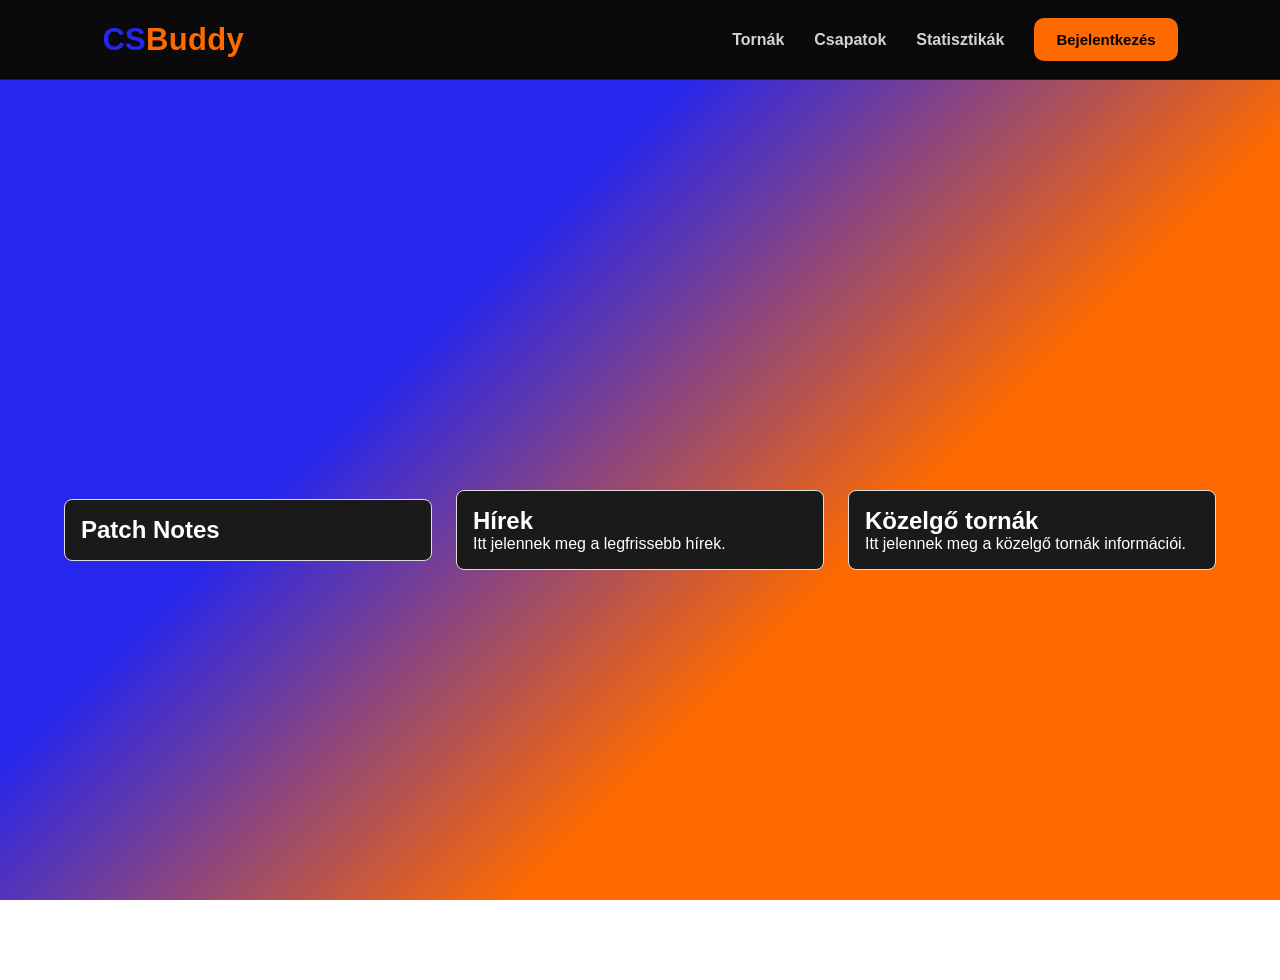
<file: index.html>
<!DOCTYPE html>
<html lang="hu">

<head>
  <meta charset="UTF-8">
  <meta name="viewport" content="width=device-width, initial-scale=1.0">
  <link rel="icon" type="image/x-icon" href="./images/csbuddylogo.png">
  <title>CSBuddy</title>
  <link rel="stylesheet" href="style.css">
  <script src="common.js" defer> </script>
  <script src="main.js" defer> </script>
</head>

<body>
  <div id="loader" class="loader"></div>
  <header>
    <a href="./index.html" id="csbuddynav">
      <span class="logo-cs">CS</span><span class="logo-buddy">Buddy</span>
    </a>
    <nav>
      <a class="nav-link" href="./torna.html">Tornák</a>
      <a class="nav-link" href="./csapatok.html">Csapatok</a>
      <a class="nav-link" href="./statisztikak.html">Statisztikák</a>
      <button id="loginBtn">Bejelentkezés</button>
    </nav>
  </header>
  <main class="indexMain">

    <div class="indexContent">
      <div class="indexSection" id="patchNotes">
        <h2>Patch Notes</h2>
      </div>
      <div class="indexSection" id="news">
        <h2>Hírek</h2>
        <p>Itt jelennek meg a legfrissebb hírek.</p>
      </div>
      <div class="indexSection" id="upcomingTournaments">
        <h2>Közelgő tornák</h2>
        <p>Itt jelennek meg a közelgő tornák információi.</p>
      </div>



      <!--TODO LIST
      - NEWS
      - UPCOMING TOURNAMENTS
      - LINEUP ÉS CALLOUT GYAKORLÓ SUBOLDAL
        -->

  </main>
</body>

</html>
</file>
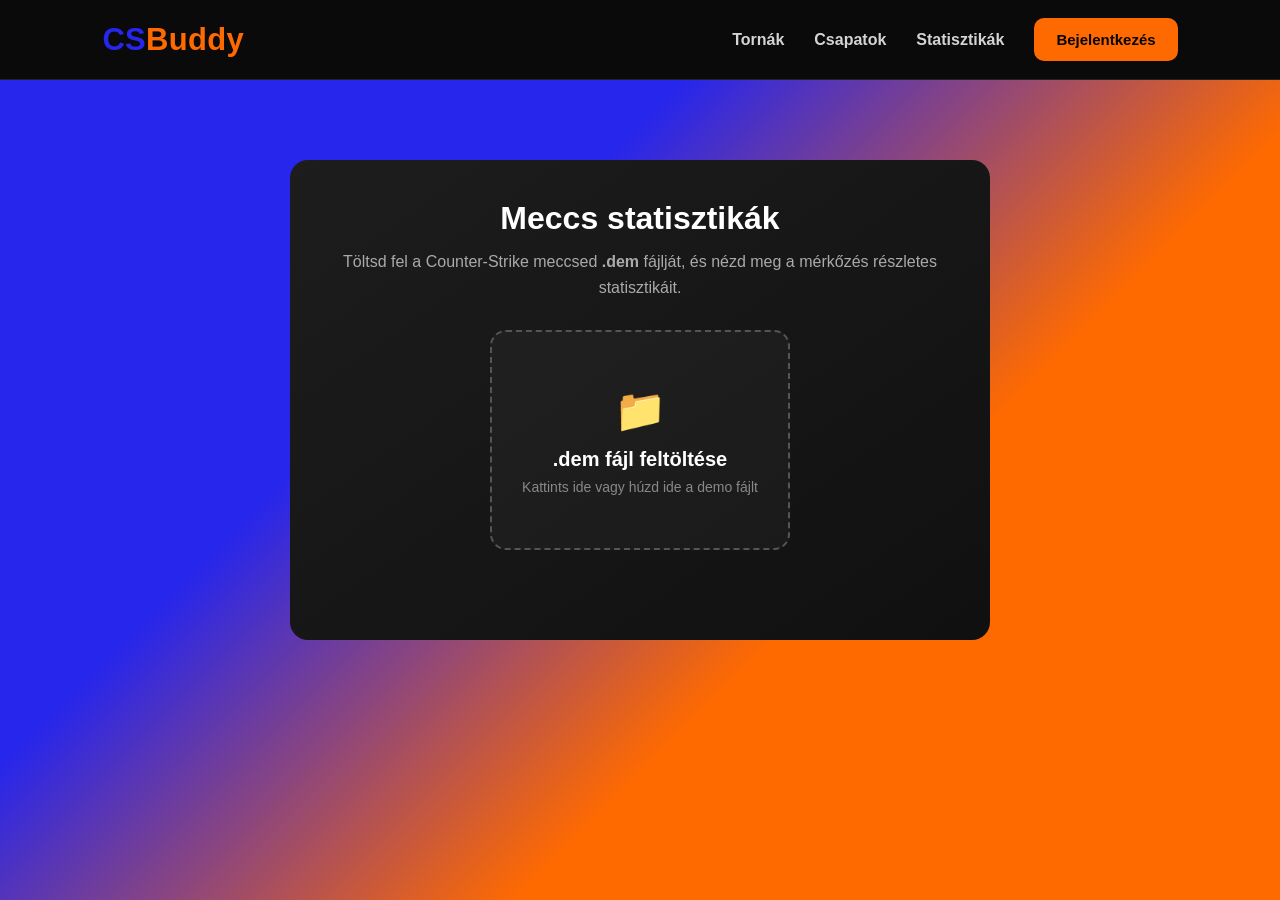
<file: statisztikak.html>
<!doctype html>
<html lang="hu">
  <head>
    <meta charset="UTF-8" />
    <meta name="viewport" content="width=device-width, initial-scale=1.0" />
    <link rel="icon" type="image/x-icon" href="./images/csbuddylogo.png" />
    <title>CSBuddy - Stats</title>
    <link rel="stylesheet" href="style.css" />
    <script src="common.js" defer></script>
  </head>

  <body>
    <div id="loader" class="loader"></div>

    <header>
      <a href="./index.html" id="csbuddynav">
        <span class="logo-cs">CS</span><span class="logo-buddy">Buddy</span>
      </a>

      <nav>
        <a class="nav-link" href="./torna.html">Tornák</a>
        <a class="nav-link" href="./csapatok.html">Csapatok</a>
        <a class="nav-link" href="./statisztikak.html">Statisztikák</a>
        <button id="loginBtn">Bejelentkezés</button>
      </nav>
    </header>

    <main>
      <section class="demo-upload">
        <h2>Meccs statisztikák</h2>

        <p>
          Töltsd fel a Counter-Strike meccsed <strong>.dem</strong> fájlját, és
          nézd meg a mérkőzés részletes statisztikáit.
        </p>

        <label for="demoFile" class="upload-label">
          <span class="upload-icon">📁</span>
          <span class="upload-title">.dem fájl feltöltése</span>
          <span class="upload-subtitle">
            Kattints ide vagy húzd ide a demo fájlt
          </span>
        </label>

        <input type="file" id="demoFile" name="demoFile" accept=".dem" hidden />

        <p id="selectedFile" class="selected-file"></p>
      </section>
    </main>
  </body>
</html>
</file>
<file: style.css>
* {
  margin: 0;
  padding: 0;
  box-sizing: border-box;
}

html {
  scroll-behavior: smooth;
}

#loader {
  position: fixed;
  top: 50%;
  left: 50%;
  transform: translate(-50%, -50%);
  z-index: 9999;

  width: 60px;
  aspect-ratio: 2;
  --_g: no-repeat radial-gradient(circle closest-side, #ff6a00 90%, #0000);
  background:
    var(--_g) 0%   50%,
    var(--_g) 50%  50%,
    var(--_g) 100% 50%;
  background-size: calc(100%/3) 50%;
  animation: l3 1s infinite linear;
}

body.loading::before {
  content: "";
  position: fixed;
  inset: 0;
  background: #000;
  z-index: 9998;
}

body.loading {
  overflow: hidden;
}

@keyframes l3 {
  20% { background-position: 0%   0%, 50%  50%, 100%  50% }
  40% { background-position: 0% 100%, 50%   0%, 100%  50% }
  60% { background-position: 0%  50%, 50% 100%, 100%   0% }
  80% { background-position: 0%  50%, 50%  50%, 100% 100% }
}

body {
  font-family: Arial, Helvetica, sans-serif;
  background: linear-gradient(135deg, #2626ec 0%, #2626ec 35%, #ff6a00 65%, #ff6a00 100%);
  background-attachment: fixed;
  color: #ffffff;
  min-height: 100vh;
}

header {
  width: 100%;
  height: 80px;
  padding: 0 8%;

  display: flex;
  align-items: center;
  justify-content: space-between;

  background: #0a0a0a;
  border-bottom: 1px solid #222222;

  position: sticky;
  top: 0;
  z-index: 100;
}

header #csbuddynav {
  display: inline-flex;
  align-items: center;

  font-size: 31px;
  font-weight: 700;
  letter-spacing: 0.3px;
  text-decoration: none;

  transition: filter 0.2s ease;
}

header #csbuddynav:hover {
  filter: brightness(1.2);
}

.logo-cs {
  color: #2626ec;
}

.logo-buddy {
  color: #ff6a00;
}

nav {
  display: flex;
  align-items: center;
  gap: 30px;
}

nav .nav-link {
  position: relative;
  color: #d4d4d4;
  text-decoration: none;
  font-size: 16px;
  font-weight: 600;
  transition: color 0.25s ease;
}

nav .nav-link:hover {
  color: #ff6a00;
}

nav .nav-link::after {
  content: "";
  position: absolute;
  left: 0;
  bottom: -7px;

  width: 0;
  height: 2px;

  background: #ff6a00;
  transition: width 0.25s ease;
}

nav .nav-link:hover::after {
  width: 100%;
}

#loginBtn {
  border: 2px solid #ff6a00;
  outline: none;
  padding: 11px 20px;

  border-radius: 10px;

  background: #ff6a00;
  color: #050505;

  font-size: 15px;
  font-weight: 700;

  cursor: pointer;

  transition:
    background 0.25s ease,
    color 0.25s ease,
    transform 0.25s ease,
    box-shadow 0.25s ease;
}

#loginBtn:hover {
  background: transparent;
  color: #ff6a00;

  transform: translateY(-2px);

  box-shadow: 0 8px 20px rgba(255, 106, 0, 0.25);
}

#loginBtn:active {
  transform: translateY(0);
}

@media (max-width: 650px) {
  header {
    height: auto;
    min-height: 80px;
    padding: 18px 5%;

    flex-direction: column;
    gap: 18px;
  }

  nav {
    width: 100%;
    justify-content: center;
    flex-wrap: wrap;
    gap: 18px;
  }

  header h1 {
    font-size: 26px;
  }

  nav a,
  #loginBtn {
    font-size: 14px;
  }
}

.indexMain {
  display: flex;
  flex-direction: column;
  align-items: center;
  justify-content: center;
  min-height: 60vh;
  height: 100vh;
  box-sizing: border-box;
}

.indexContent {
  display: flex;
  flex-direction: row;
  justify-content: center;
  flex-wrap: wrap;
  gap: 1.5rem;
  min-width: 90vw;
  min-height: 60vh;
  max-height: 80vh;
  flex: 1;
  align-items: center;
}

.indexSection {
  background: #1a1a1a;
  flex: 1 1 280px;
  padding: 1rem;
  border: 1px solid #ddd;
  border-radius: 8px;
  box-sizing: border-box;
  max-height: 70vh;
  overflow-y: auto;
}

/* 

=========================================================


TORNA SUB OLDAL 



=========================================================


*/

#tornaBody {
  width: 100%;
  min-height: calc(100vh - 80px);

  display: flex;
  justify-content: center;
  align-items: flex-start;

  padding: 60px 5% 80px;
}

.maintorna {
  width: min(700px, 100%);
  min-height: 380px;

  margin-top: 20px;
  padding: 50px;

  display: flex;
  flex-direction: column;
  align-items: center;
  justify-content: center;

  background: linear-gradient(145deg, #202020, #111111);

  border: 1px solid #333;
  border-radius: 18px;

  box-shadow: 0 20px 60px rgba(0, 0, 0, 0.4);

  position: relative;
  overflow: hidden;
}

.maintorna::before {
  content: "";

  position: absolute;

  top: 0;
  left: 10%;

  width: 80%;
  height: 2px;

  background: #ff6a00;

  box-shadow: 0 0 25px rgba(255, 106, 0, 0.7);
}

#tornaBtn {
  border: 2px solid #ff6a00;
  outline: none;

  padding: 13px 26px;

  border-radius: 10px;

  background: #ff6a00;
  color: #050505;

  font-size: 15px;
  font-weight: 700;

  cursor: pointer;

  transition:
    background 0.25s ease,
    color 0.25s ease,
    transform 0.25s ease,
    box-shadow 0.25s ease;
}

#tornaBtn:hover {
  background: transparent;
  color: #ff6a00;

  transform: translateY(-2px);

  box-shadow: 0 8px 25px rgba(255, 106, 0, 0.25);
}

#tornaBtn:active {
  transform: translateY(0);
}

.torna-form {
  width: min(850px, 100%);

  margin: 20px auto 0;
  padding: 40px;

  background: linear-gradient(145deg, #1d1d1d, #101010);

  border: 1px solid #333;
  border-radius: 18px;

  box-shadow: 0 25px 70px rgba(0, 0, 0, 0.45);

  position: relative;
  overflow: hidden;
}

.torna-form::before {
  content: "";

  position: absolute;

  top: 0;
  left: 0;

  width: 100%;
  height: 3px;

  background: #ff6a00;

  box-shadow: 0 0 20px rgba(255, 106, 0, 0.6);
}

.torna-form-header {
  margin-bottom: 35px;
}

.torna-form-kicker {
  display: block;

  margin-bottom: 8px;

  color: #ff6a00;

  font-size: 11px;
  font-weight: 800;

  letter-spacing: 2.5px;
}

#tornaFormTitle {
  margin: 0 0 8px;

  color: #ffffff;

  font-size: 30px;
  font-weight: 800;
}

#tornaFormSubtitle {
  max-width: 650px;

  margin: 0;

  color: #888;

  font-size: 14px;
  line-height: 1.6;
}

.torna-form-fields {
  display: flex;
  flex-direction: column;

  gap: 22px;
}

.form-field {
  display: flex;
  flex-direction: column;

  gap: 8px;
}

.form-label {
  color: #dedede;

  font-size: 13px;
  font-weight: 700;

  letter-spacing: 0.2px;
}

.optional-label {
  color: #666;

  font-size: 11px;
  font-weight: 400;
}

.form-row {
  display: grid;

  grid-template-columns: repeat(2, minmax(0, 1fr));

  gap: 20px;
}

.torna-input,
.torna-textarea {
  width: 100%;

  border: 1px solid #383838;
  outline: none;

  border-radius: 9px;

  background: #111111;
  color: #ffffff;

  font-family: Arial, Helvetica, sans-serif;
  font-size: 14px;

  transition:
    border-color 0.2s ease,
    background 0.2s ease,
    box-shadow 0.2s ease;
}

.torna-input {
  height: 46px;

  padding: 0 14px;
}

.torna-textarea {
  min-height: 120px;

  padding: 13px 14px;

  resize: vertical;
}

.torna-input::placeholder,
.torna-textarea::placeholder {
  color: #555;
}

.torna-input:hover,
.torna-textarea:hover {
  border-color: #555;
}

.torna-input:focus,
.torna-textarea:focus {
  border-color: #ff6a00;

  background: #151515;

  box-shadow: 0 0 0 3px rgba(255, 106, 0, 0.1);
}

.team-inputs {
  margin-top: 5px;
  padding-top: 25px;

  display: grid;

  grid-template-columns: repeat(2, minmax(0, 1fr));

  gap: 15px;

  border-top: 1px solid #292929;
}

.team-inputs h3 {
  grid-column: 1 / -1;

  margin: 0 0 3px;

  color: #ffffff;

  font-size: 18px;
  font-weight: 700;
}

.team-input {
  padding: 15px;

  background: #151515;

  border: 1px solid #292929;
  border-radius: 10px;

  transition:
    border-color 0.2s ease,
    background 0.2s ease,
    transform 0.2s ease;
}

.team-input:hover {
  border-color: #444;

  background: #181818;

  transform: translateY(-1px);
}

.team-label {
  display: flex;

  align-items: center;

  gap: 8px;

  margin-bottom: 8px;
}

.team-number {
  width: 27px;
  height: 27px;

  display: inline-flex;

  align-items: center;
  justify-content: center;

  flex-shrink: 0;

  border-radius: 6px;

  background: #242424;

  color: #ff6a00;

  font-size: 10px;
  font-weight: 800;
}

.team-name {
  width: 100%;
}

.form-buttons {
  display: flex;

  align-items: center;

  gap: 10px;

  margin-top: 35px;
  padding-top: 25px;

  border-top: 1px solid #292929;
}

.torna-primary-btn,
.torna-secondary-btn,
.torna-cancel-btn {
  min-height: 44px;

  padding: 0 18px;

  border-radius: 9px;

  font-family: Arial, Helvetica, sans-serif;
  font-size: 13px;
  font-weight: 700;

  cursor: pointer;

  transition:
    background 0.2s ease,
    color 0.2s ease,
    border-color 0.2s ease,
    transform 0.2s ease,
    box-shadow 0.2s ease;
}

.torna-primary-btn {
  display: flex;

  align-items: center;
  justify-content: center;

  gap: 8px;

  margin-left: auto;

  border: 2px solid #ff6a00;

  background: #ff6a00;
  color: #050505;
}

.torna-primary-btn:hover {
  background: transparent;
  color: #ff6a00;

  transform: translateY(-2px);

  box-shadow: 0 8px 20px rgba(255, 106, 0, 0.25);
}

.torna-primary-btn:active {
  transform: translateY(0);
}

.torna-secondary-btn {
  border: 1px solid #444;

  background: #202020;
  color: #ddd;
}

.torna-secondary-btn:hover {
  border-color: #ff6a00;

  background: #181818;
  color: #ff6a00;
}

.torna-cancel-btn {
  border: 1px solid #333;

  background: transparent;
  color: #777;
}

.torna-cancel-btn:hover {
  border-color: #666;

  color: #ddd;
}

.button-icon {
  font-size: 18px;
  line-height: 1;
}

/* 
   LÉTREHOZOTT TORNA

    */

.torna {
  width: min(850px, 100%);

  margin: 20px auto 0;
  padding: 35px;

  background: linear-gradient(145deg, #191919, #111111);

  border: 1px solid #333;
  border-radius: 18px;

  box-shadow: 0 25px 70px rgba(0, 0, 0, 0.4);

  position: relative;
  overflow: hidden;
}

.torna::before {
  content: "";

  position: absolute;

  top: 0;
  left: 0;

  width: 100%;
  height: 3px;

  background: #ff6a00;

  box-shadow: 0 0 20px rgba(255, 106, 0, 0.5);
}

.torna h2 {
  margin: 0 0 15px;

  color: #ffffff;

  font-size: 30px;
  font-weight: 800;
}

.torna p {
  margin-bottom: 8px;

  color: #aaa;

  line-height: 1.6;
}

.torna strong {
  color: #ddd;
}

.torna h3 {
  margin-top: 25px;
  margin-bottom: 10px;

  color: #ff6a00;

  font-size: 18px;
}

.torna ul {
  padding-left: 20px;

  color: #ccc;

  line-height: 1.8;
}

/* 
   RESPONSIVE MENŐ OLDAL
    */

@media (max-width: 700px) {
  #tornaBody {
    padding: 30px 4% 50px;
  }

  .torna-form {
    padding: 30px 22px;
  }

  .form-row {
    grid-template-columns: 1fr;
  }

  .team-inputs {
    grid-template-columns: 1fr;
  }

  .form-buttons {
    flex-direction: column;

    align-items: stretch;
  }

  .torna-primary-btn {
    margin-left: 0;
  }

  .torna-primary-btn,
  .torna-secondary-btn,
  .torna-cancel-btn {
    width: 100%;
  }

  #tornaFormTitle {
    font-size: 25px;
  }
}

@media (max-width: 450px) {
  #tornaBody {
    padding-left: 15px;
    padding-right: 15px;
  }

  .maintorna {
    min-height: 300px;

    padding: 30px 20px;
  }

  .torna-form {
    padding: 25px 16px;
  }

  #tornaFormTitle {
    font-size: 22px;
  }

  .torna-form-kicker {
    font-size: 10px;
  }
}
/* 
=========================================================


  CSAPATOK SUB OLDAL 



=========================================================
 */
#csapatoBody {
  width: 100%;
  min-height: calc(100vh - 80px);
 
  display: flex;
  justify-content: center;
  align-items: flex-start;
 
  padding: 60px 5% 80px;
}
 
.maincsapatok {
  width: min(700px, 100%);
  min-height: 380px;
 
  margin-top: 20px;
  padding: 50px;
 
  display: flex;
  flex-direction: column;
  align-items: center;
  justify-content: center;
 
  background: linear-gradient(145deg, #202020, #111111);
 
  border: 1px solid #333;
  border-radius: 18px;
 
  box-shadow: 0 20px 60px rgba(0, 0, 0, 0.4);
 
  position: relative;
  overflow: hidden;
}
 
.maincsapatok::before {
  content: "";
 
  position: absolute;
 
  top: 0;
  left: 10%;
 
  width: 80%;
  height: 2px;
 
  background: #ff6a00;
 
  box-shadow: 0 0 25px rgba(255, 106, 0, 0.7);
}
 
#csapatBtn {
  border: 2px solid #ff6a00;
  outline: none;
 
  padding: 13px 26px;
 
  border-radius: 10px;
 
  background: #ff6a00;
  color: #050505;
 
  font-size: 15px;
  font-weight: 700;
 
  cursor: pointer;
 
  transition:
    background 0.25s ease,
    color 0.25s ease,
    transform 0.25s ease,
    box-shadow 0.25s ease;
}
 
#csapatBtn:hover {
  background: transparent;
  color: #ff6a00;
 
  transform: translateY(-2px);
 
  box-shadow: 0 8px 25px rgba(255, 106, 0, 0.25);
}
 
#csapatBtn:active {
  transform: translateY(0);
}
 
.csapat-form {
  width: min(850px, 100%);
 
  margin: 20px auto 0;
  padding: 40px;
 
  background: linear-gradient(145deg, #1d1d1d, #101010);
 
  border: 1px solid #333;
  border-radius: 18px;
 
  box-shadow: 0 25px 70px rgba(0, 0, 0, 0.45);
 
  position: relative;
  overflow: hidden;
}
 
.csapat-form::before {
  content: "";
 
  position: absolute;
 
  top: 0;
  left: 0;
 
  width: 100%;
  height: 3px;
 
  background: #ff6a00;
 
  box-shadow: 0 0 20px rgba(255, 106, 0, 0.6);
}
 
.csapat-form-header {
  margin-bottom: 35px;
}
 
.csapat-form-kicker {
  display: block;
 
  margin-bottom: 8px;
 
  color: #ff6a00;
 
  font-size: 11px;
  font-weight: 800;
 
  letter-spacing: 2.5px;
}
 
#csapatFormTitle {
  margin: 0 0 8px;
 
  color: #ffffff;
 
  font-size: 30px;
  font-weight: 800;
}
 
#csapatFormSubtitle {
  max-width: 650px;
 
  margin: 0;
 
  color: #888;
 
  font-size: 14px;
  line-height: 1.6;
}
 
.csapat-form-fields {
  display: flex;
  flex-direction: column;
 
  gap: 22px;
}
 
.csapat-input,
.csapat-textarea {
  width: 100%;
 
  border: 1px solid #383838;
  outline: none;
 
  border-radius: 9px;
 
  background: #111111;
  color: #ffffff;
 
  font-family: Arial, Helvetica, sans-serif;
  font-size: 14px;
 
  transition:
    border-color 0.2s ease,
    background 0.2s ease,
    box-shadow 0.2s ease;
}
 
.csapat-input {
  height: 46px;
 
  padding: 0 14px;
}
 
.csapat-textarea {
  min-height: 120px;
 
  padding: 13px 14px;
 
  resize: vertical;
}
 
.csapat-input::placeholder,
.csapat-textarea::placeholder {
  color: #555;
}
 
.csapat-input:hover,
.csapat-textarea:hover {
  border-color: #555;
}
 
.csapat-input:focus,
.csapat-textarea:focus {
  border-color: #ff6a00;
 
  background: #151515;
 
  box-shadow: 0 0 0 3px rgba(255, 106, 0, 0.1);
}
 
.member-inputs {
  margin-top: 5px;
  padding-top: 25px;
 
  display: grid;
 
  grid-template-columns: repeat(2, minmax(0, 1fr));
 
  gap: 15px;
 
  border-top: 1px solid #292929;
}
 
.member-inputs h3 {
  grid-column: 1 / -1;
 
  margin: 0 0 3px;
 
  color: #ffffff;
 
  font-size: 18px;
  font-weight: 700;
}
 
.member-input {
  padding: 15px;
 
  background: #151515;
 
  border: 1px solid #292929;
  border-radius: 10px;
 
  transition:
    border-color 0.2s ease,
    background 0.2s ease,
    transform 0.2s ease;
}
 
.member-input:hover {
  border-color: #444;
 
  background: #181818;
 
  transform: translateY(-1px);
}
 
.member-label {
  display: flex;
 
  align-items: center;
 
  gap: 8px;
 
  margin-bottom: 8px;
}
 
.member-number {
  width: 27px;
  height: 27px;
 
  display: inline-flex;
 
  align-items: center;
  justify-content: center;
 
  flex-shrink: 0;
 
  border-radius: 6px;
 
  background: #242424;
 
  color: #ff6a00;
 
  font-size: 10px;
  font-weight: 800;
}
 
.member-name {
  width: 100%;
}
 
.csapat-primary-btn,
.csapat-secondary-btn,
.csapat-cancel-btn {
  min-height: 44px;

  padding: 0 18px;

  border-radius: 9px;

  font-family: Arial, Helvetica, sans-serif;
  font-size: 13px;
  font-weight: 700;

  cursor: pointer;

  transition:
    background 0.2s ease,
    color 0.2s ease,
    border-color 0.2s ease,
    transform 0.2s ease,
    box-shadow 0.2s ease;
}

.csapat-secondary-btn {
  border: 1px solid #444;
 
  background: #202020;
  color: #ddd;
}
 
.csapat-secondary-btn:hover {
  border-color: #ff6a00;
 
  background: #181818;
  color: #ff6a00;
}
 
.csapat-primary-btn {
  display: flex;
 
  align-items: center;
  justify-content: center;
 
  gap: 8px;
 
  margin-left: auto;
 
  border: 2px solid #ff6a00;
 
  background: #ff6a00;
  color: #050505;
}
 
.csapat-primary-btn:hover {
  background: transparent;
  color: #ff6a00;
 
  transform: translateY(-2px);
 
  box-shadow: 0 8px 20px rgba(255, 106, 0, 0.25);
}
 
.csapat-primary-btn:active {
  transform: translateY(0);
}
 
.csapat-cancel-btn {
  border: 1px solid #333;
 
  background: transparent;
  color: #777;
}
 
.csapat-cancel-btn:hover {
  border-color: #666;
 
  color: #ddd;
}
 
/* 
   LÉTREHOZOTT CSAPAT
 */
 
.csapat {
  width: min(850px, 100%);
 
  margin: 20px auto 0;
  padding: 35px;
 
  background: linear-gradient(145deg, #191919, #111111);
 
  border: 1px solid #333;
  border-radius: 18px;
 
  box-shadow: 0 25px 70px rgba(0, 0, 0, 0.4);
 
  position: relative;
  overflow: hidden;
}
 
.csapat::before {
  content: "";
 
  position: absolute;
 
  top: 0;
  left: 0;
 
  width: 100%;
  height: 3px;
 
  background: #ff6a00;
 
  box-shadow: 0 0 20px rgba(255, 106, 0, 0.5);
}
 
.csapat h2 {
  margin: 0 0 15px;
 
  color: #ffffff;
 
  font-size: 30px;
  font-weight: 800;
}
 
.csapat p {
  margin-bottom: 8px;
 
  color: #aaa;
 
  line-height: 1.6;
}
 
.csapat strong {
  color: #ddd;
}
 
.csapat h3 {
  margin-top: 25px;
  margin-bottom: 10px;
 
  color: #ff6a00;
 
  font-size: 18px;
}
 
.csapat ul {
  padding-left: 20px;
 
  color: #ccc;
 
  line-height: 1.8;
 
  margin-bottom: 20px;
}
 
.csapat-delete-btn {
  border: 1px solid #ff4444;
  outline: none;
 
  padding: 10px 18px;
 
  border-radius: 8px;
 
  background: transparent;
  color: #ff4444;
 
  font-size: 13px;
  font-weight: 700;
 
  cursor: pointer;
 
  transition:
    background 0.2s ease,
    color 0.2s ease,
    transform 0.2s ease,
    box-shadow 0.2s ease;
}
 
.csapat-delete-btn:hover {
  background: #ff4444;
  color: #050505;
 
  transform: translateY(-2px);
 
  box-shadow: 0 8px 20px rgba(255, 68, 68, 0.25);
}
 
.csapat-delete-btn:active {
  transform: translateY(0);
}
 
.csapatok-list {
  width: 100%;
 
  display: grid;
 
  grid-template-columns: repeat(auto-fill, minmax(350px, 1fr));
 
  gap: 20px;
 
  margin: 0 auto;
  padding: 20px;
 
  max-width: 1200px;
}



/* STATISZTIKAK SUB OLDAL */

.demo-upload {
  display: flex;
  align-items: center;
  flex-direction: column;
  justify-content: center;
  max-width: 700px;
  margin: 80px auto;
  padding: 40px;
  text-align: center;
  background: linear-gradient(145deg, #1d1d1d, #101010);
  border-radius: 18px;
}

.demo-upload h2 {
  margin-bottom: 12px;
  font-size: 32px;
}

.demo-upload p {
  color: #aaa;
  line-height: 1.6;
  margin-bottom: 30px;
}

.upload-label {
  display: flex;
  flex-direction: column;
  align-items: center;
  justify-content: center;
  gap: 8px;
  max-width: 400px;
  min-width: 300px;
  min-height: 220px;
  padding: 30px;
  border: 2px dashed #555;
  border-radius: 16px;
  background: rgba(255, 255, 255, 0.03);
  cursor: pointer;
  transition:
    border-color 0.2s ease,
    background 0.2s ease,
    transform 0.2s ease;
}
.upload-label:hover {
  border-color: #e5a900;
  background: rgba(229, 169, 0, 0.06);
  transform: translateY(-2px);
}

.upload-icon {
  font-size: 42px;
  margin-bottom: 5px;
}

.upload-title {
  font-size: 20px;
  font-weight: 600;
  color: #fff;
}

.upload-subtitle {
  font-size: 14px;
  color: #888;
}

.selected-file {
  margin-top: 20px;
  color: #e5a900 !important;
}

.login-overlay {
  position: fixed;
  top: 0;
  left: 0;
  width: 100%;
  height: 100%;
  background: rgba(0, 0, 0, 0.7);

  display: flex;
  align-items: center;
  justify-content: center;

  z-index: 200;
}

.login-box {
  position: relative;
  width: 100%;
  max-width: 380px;
  padding: 32px;

  background: #111111;
  border: 1px solid #2a2a2a;
  border-radius: 14px;

  display: flex;
  flex-direction: column;
  gap: 10px;
}

.login-box h2 {
  margin-bottom: 10px;
}

.login-label {
  margin-top: 6px;
  font-size: 14px;
  font-weight: 600;
  color: #d4d4d4;
}

.login-input {
  padding: 12px;
  background: #1a1a1a;
  border: 1px solid #333333;
  border-radius: 8px;
  color: #ffffff;
  font-size: 15px;
}

.login-input:focus {
  outline: none;
  border-color: #ff6a00;
}

.login-submit {
  margin-top: 16px;
  padding: 12px;
  background: #ff6a00;
  color: #000000;
  border: none;
  border-radius: 8px;
  font-size: 15px;
  font-weight: 700;
  cursor: pointer;
}

.login-submit:hover {
  filter: brightness(1.1);
}

.login-switch {
  margin-top: 8px;
  font-size: 14px;
  color: #999999;
  text-align: center;
}

.login-switch a {
  color: #ff6a00;
  text-decoration: none;
}

.login-close {
  position: absolute;
  top: 10px;
  right: 14px;
  padding: 0;
  background: transparent;
  border: none;
  color: #999999;
  font-size: 26px;
  cursor: pointer;
}
</file>
